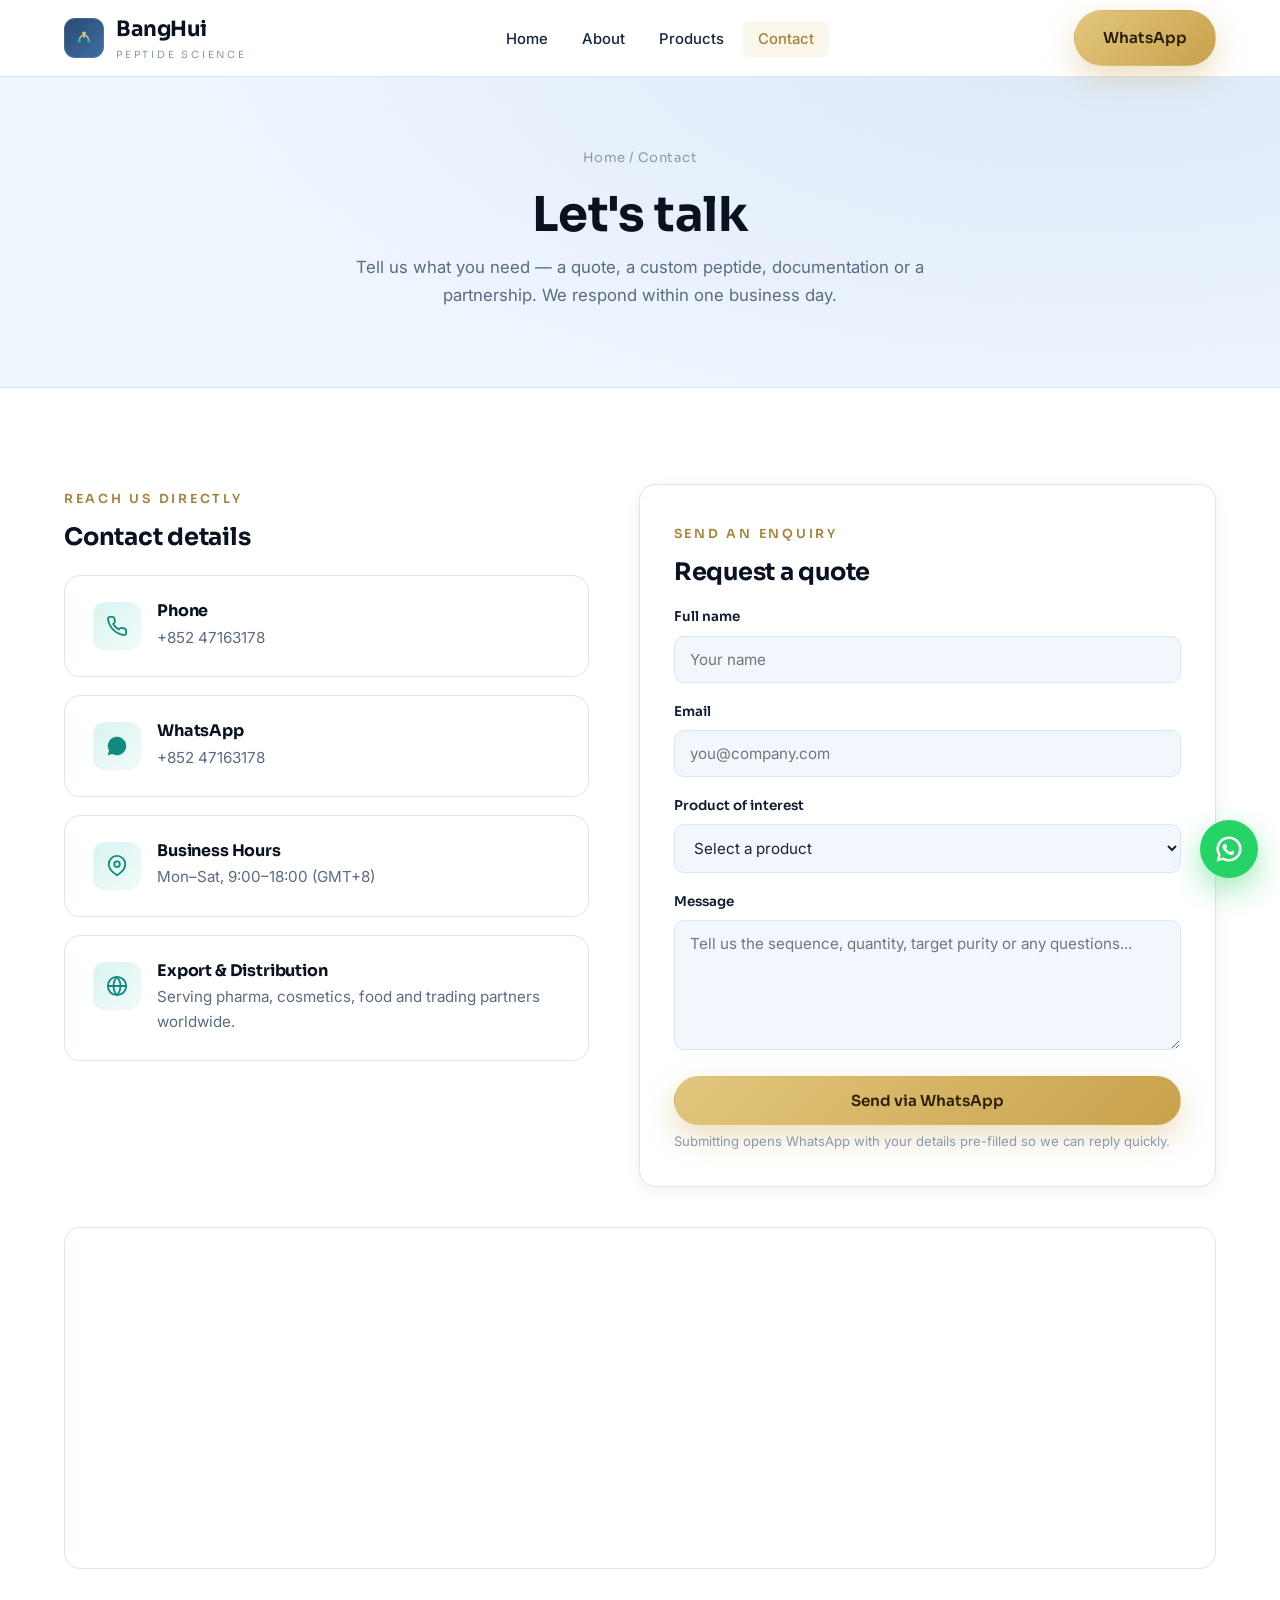
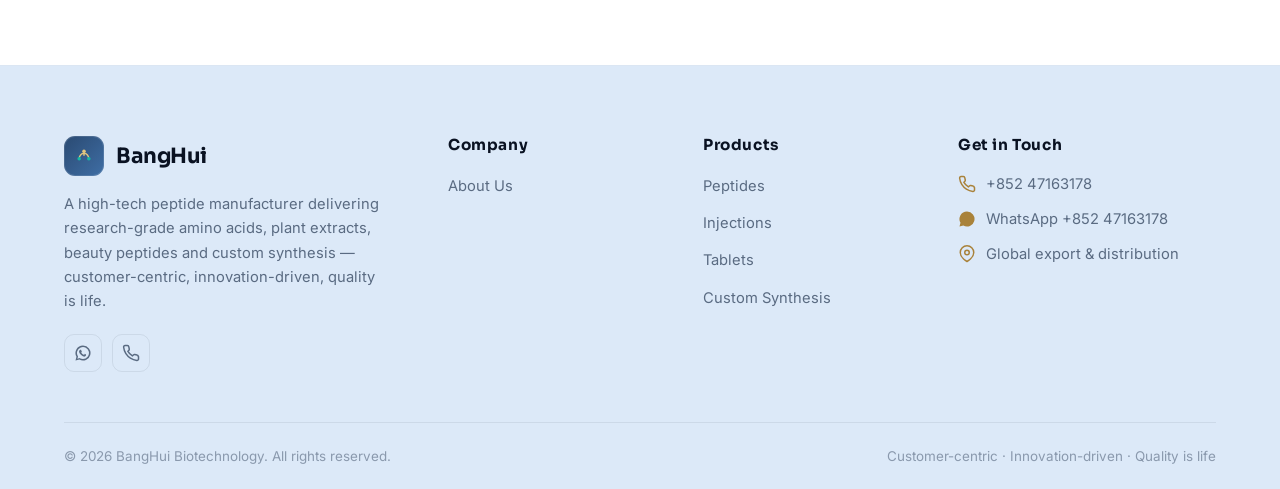
<file: contact.html>
﻿<!DOCTYPE html>
<html lang="en">
<head>
<meta charset="UTF-8" />
<meta name="viewport" content="width=device-width, initial-scale=1.0" />
<title>Contact Us &mdash; BangHui Biotechnology</title>
<meta name="description" content="Contact BangHui for quotes, custom peptide synthesis and documentation. Phone and WhatsApp: +852 47163178." />
<link rel="preconnect" href="https://fonts.googleapis.com" />
<link rel="preconnect" href="https://fonts.gstatic.com" crossorigin />
<link href="https://fonts.googleapis.com/css2?family=Inter:wght@400;500;600&family=Sora:wght@400;500;600;700&display=swap" rel="stylesheet" />
<link rel="stylesheet" href="assets/css/styles.css" />
<link rel="icon" href="data:image/svg+xml,%3Csvg xmlns='http://www.w3.org/2000/svg' viewBox='0 0 32 32'%3E%3Crect width='32' height='32' rx='8' fill='%230f1b30'/%3E%3Cpath d='M9 20c0-4 3-8 7-8m0 0c4 0 7 4 7 8m-7-8V9m0 3v3' stroke='%23e2c67e' stroke-width='2' fill='none' stroke-linecap='round'/%3E%3Ccircle cx='9' cy='20' r='2.4' fill='%2314b8a6'/%3E%3Ccircle cx='23' cy='20' r='2.4' fill='%2314b8a6'/%3E%3Ccircle cx='16' cy='9' r='2.4' fill='%23e2c67e'/%3E%3C/svg%3E" />
</head>
<body>

<header class="header">
  <div class="container">
    <nav class="nav">
      <a class="brand" href="index.html" aria-label="BangHui home">
        <span class="brand__mark">
          <svg viewBox="0 0 32 32" fill="none"><path d="M9 20c0-4 3-8 7-8m0 0c4 0 7 4 7 8m-7-8V9m0 3v3" stroke="#e2c67e" stroke-width="2" stroke-linecap="round"/><circle cx="9" cy="20" r="2.6" fill="#14b8a6"/><circle cx="23" cy="20" r="2.6" fill="#14b8a6"/><circle cx="16" cy="9" r="2.6" fill="#e2c67e"/></svg>
        </span>
        <span><span class="brand__name">BangHui</span><span class="brand__sub">Peptide Science</span></span>
      </a>
      <ul class="nav__links">
        <li><a href="index.html">Home</a></li>
        <li><a href="about.html">About</a></li>
        <li><a href="products.html">Products</a></li>
        <li><a href="contact.html" class="active">Contact</a></li>
      </ul>
      <div class="nav__cta">
        <a href="https://wa.me/85247163178" target="_blank" rel="noopener" class="btn btn-gold">WhatsApp</a>
        <button class="nav__toggle" aria-label="Toggle menu"><span></span><span></span><span></span></button>
      </div>
    </nav>
  </div>
</header>

<section class="page-hero">
  <div class="container">
    <div class="crumbs"><a href="index.html">Home</a> / Contact</div>
    <h1>Let's talk</h1>
    <p>Tell us what you need &mdash; a quote, a custom peptide, documentation or a partnership. We respond within one business day.</p>
  </div>
</section>

<section class="section">
  <div class="container">
    <div class="contact-grid">
      <div class="reveal">
        <span class="eyebrow">Reach Us Directly</span>
        <h2 style="margin-bottom:24px">Contact details</h2>

        <div class="info-card">
          <span class="ic"><svg viewBox="0 0 24 24" width="22" height="22" fill="none" stroke="currentColor" stroke-width="2"><path d="M22 16.9v3a2 2 0 0 1-2.2 2 19.8 19.8 0 0 1-8.6-3 19.5 19.5 0 0 1-6-6 19.8 19.8 0 0 1-3-8.6A2 2 0 0 1 4.1 2h3a2 2 0 0 1 2 1.7l.6 3a2 2 0 0 1-.6 1.8L7.9 9.8a16 16 0 0 0 6 6l1.3-1.2a2 2 0 0 1 1.8-.5l3 .6a2 2 0 0 1 1.7 2z"/></svg></span>
          <div><h4>Phone</h4><a href="tel:+85247163178">+852 47163178</a></div>
        </div>

        <div class="info-card">
          <span class="ic"><svg viewBox="0 0 24 24" width="22" height="22" fill="currentColor"><path d="M12 2a10 10 0 0 0-8.7 15l-1.3 5 5.1-1.3A10 10 0 1 0 12 2zm4.4 12c-.2-.1-1.4-.7-1.6-.8s-.4-.1-.5.1-.6.8-.8 1-.3.2-.5.1a6.5 6.5 0 0 1-3.2-2.8c-.2-.4.2-.4.6-1.2a.4.4 0 0 0 0-.4l-.8-1.8c-.2-.5-.4-.4-.5-.4h-.5a1 1 0 0 0-.7.3A2.8 2.8 0 0 0 6.7 10a4.9 4.9 0 0 0 1 2.6 11 11 0 0 0 4.2 3.7c1.6.7 1.9.6 2.3.5a2.4 2.4 0 0 0 1.6-1.1 2 2 0 0 0 .1-1.1c0-.1-.2-.2-.5-.3z"/></svg></span>
          <div><h4>WhatsApp</h4><a href="https://wa.me/85247163178" target="_blank" rel="noopener">+852 47163178</a></div>
        </div>

        <div class="info-card">
          <span class="ic"><svg viewBox="0 0 24 24" width="22" height="22" fill="none" stroke="currentColor" stroke-width="2"><path d="M21 10c0 7-9 12-9 12s-9-5-9-12a9 9 0 0 1 18 0z"/><circle cx="12" cy="10" r="3"/></svg></span>
          <div><h4>Business Hours</h4><p>Mon&ndash;Sat, 9:00&ndash;18:00 (GMT+8)</p></div>
        </div>

        <div class="info-card">
          <span class="ic"><svg viewBox="0 0 24 24" width="22" height="22" fill="none" stroke="currentColor" stroke-width="2"><path d="M2 12h20M12 2a15 15 0 0 1 0 20M12 2a15 15 0 0 0 0 20"/><circle cx="12" cy="12" r="10"/></svg></span>
          <div><h4>Export &amp; Distribution</h4><p>Serving pharma, cosmetics, food and trading partners worldwide.</p></div>
        </div>
      </div>

      <div class="reveal d1">
        <form class="form" data-contact-form>
          <span class="eyebrow">Send an Enquiry</span>
          <h2 style="margin-bottom:20px">Request a quote</h2>
          <div class="field">
            <label for="name">Full name</label>
            <input id="name" name="name" type="text" placeholder="Your name" required />
          </div>
          <div class="field">
            <label for="email">Email</label>
            <input id="email" name="email" type="email" placeholder="you@company.com" required />
          </div>
          <div class="field">
            <label for="product">Product of interest</label>
            <select id="product" name="product" data-product-select>
              <option value="">Select a product</option>
            </select>
          </div>
          <div class="field">
            <label for="message">Message</label>
            <textarea id="message" name="message" placeholder="Tell us the sequence, quantity, target purity or any questions..."></textarea>
          </div>
          <button type="submit" class="btn btn-gold" style="width:100%; justify-content:center">Send via WhatsApp</button>
          <p class="form-note">Submitting opens WhatsApp with your details pre-filled so we can reply quickly.</p>
          <p class="form-note" data-form-status style="display:none; color:var(--teal-dark); font-weight:600">Thank you! Your message is ready in WhatsApp.</p>
        </form>
      </div>
    </div>

    <div class="map-wrap reveal">
      <iframe title="BangHui location" loading="lazy" referrerpolicy="no-referrer-when-downgrade" src="https://www.google.com/maps?q=Shanxi%20Province%20China&output=embed"></iframe>
    </div>
  </div>
</section>

<footer class="footer">
  <div class="container">
    <div class="footer__grid">
      <div class="footer__brand">
        <a class="brand" href="index.html">
          <span class="brand__mark">
            <svg viewBox="0 0 32 32" fill="none"><path d="M9 20c0-4 3-8 7-8m0 0c4 0 7 4 7 8m-7-8V9m0 3v3" stroke="#e2c67e" stroke-width="2" stroke-linecap="round"/><circle cx="9" cy="20" r="2.6" fill="#14b8a6"/><circle cx="23" cy="20" r="2.6" fill="#14b8a6"/><circle cx="16" cy="9" r="2.6" fill="#e2c67e"/></svg>
          </span>
          <span class="brand__name">BangHui</span>
        </a>
        <p>A high-tech peptide manufacturer delivering research-grade amino acids, plant extracts, beauty peptides and custom synthesis &mdash; customer-centric, innovation-driven, quality is life.</p>
        <div class="footer__social">
          <a href="https://wa.me/85247163178" target="_blank" rel="noopener" aria-label="WhatsApp"><svg viewBox="0 0 24 24" width="18" height="18" fill="currentColor"><path d="M12 2a10 10 0 0 0-8.7 15l-1.3 5 5.1-1.3A10 10 0 1 0 12 2zm0 18a8 8 0 0 1-4.1-1.1l-.3-.2-3 .8.8-2.9-.2-.3A8 8 0 1 1 12 20zm4.4-6c-.2-.1-1.4-.7-1.6-.8s-.4-.1-.5.1-.6.8-.8 1-.3.2-.5.1a6.5 6.5 0 0 1-3.2-2.8c-.2-.4.2-.4.6-1.2a.4.4 0 0 0 0-.4l-.8-1.8c-.2-.5-.4-.4-.5-.4h-.5a1 1 0 0 0-.7.3A2.8 2.8 0 0 0 6.7 10a4.9 4.9 0 0 0 1 2.6 11 11 0 0 0 4.2 3.7c1.6.7 1.9.6 2.3.5a2.4 2.4 0 0 0 1.6-1.1 2 2 0 0 0 .1-1.1c0-.1-.2-.2-.5-.3z"/></svg></a>
          <a href="tel:+85247163178" aria-label="Phone"><svg viewBox="0 0 24 24" width="18" height="18" fill="none" stroke="currentColor" stroke-width="2"><path d="M22 16.9v3a2 2 0 0 1-2.2 2 19.8 19.8 0 0 1-8.6-3 19.5 19.5 0 0 1-6-6 19.8 19.8 0 0 1-3-8.6A2 2 0 0 1 4.1 2h3a2 2 0 0 1 2 1.7l.6 3a2 2 0 0 1-.6 1.8L7.9 9.8a16 16 0 0 0 6 6l1.3-1.2a2 2 0 0 1 1.8-.5l3 .6a2 2 0 0 1 1.7 2z"/></svg></a>
        </div>
      </div>
      <div>
        <h4>Company</h4>
        <ul>
          <li><a href="about.html">About Us</a></li>
        </ul>
      </div>
      <div>
        <h4>Products</h4>
        <ul>
          <li><a href="products.html">Peptides</a></li>
          <li><a href="products.html">Injections</a></li>
          <li><a href="products.html">Tablets</a></li>
          <li><a href="products.html">Custom Synthesis</a></li>
        </ul>
      </div>
      <div>
        <h4>Get in Touch</h4>
        <ul class="footer__contact">
          <li><svg viewBox="0 0 24 24" fill="none" stroke="currentColor" stroke-width="2"><path d="M22 16.9v3a2 2 0 0 1-2.2 2 19.8 19.8 0 0 1-8.6-3 19.5 19.5 0 0 1-6-6 19.8 19.8 0 0 1-3-8.6A2 2 0 0 1 4.1 2h3a2 2 0 0 1 2 1.7l.6 3a2 2 0 0 1-.6 1.8L7.9 9.8a16 16 0 0 0 6 6l1.3-1.2a2 2 0 0 1 1.8-.5l3 .6a2 2 0 0 1 1.7 2z"/></svg> <a href="tel:+85247163178">+852 47163178</a></li>
          <li><svg viewBox="0 0 24 24" fill="currentColor"><path d="M12 2a10 10 0 0 0-8.7 15l-1.3 5 5.1-1.3A10 10 0 1 0 12 2z"/></svg> <a href="https://wa.me/85247163178" target="_blank" rel="noopener">WhatsApp +852 47163178</a></li>
          <li><svg viewBox="0 0 24 24" fill="none" stroke="currentColor" stroke-width="2"><path d="M21 10c0 7-9 12-9 12s-9-5-9-12a9 9 0 0 1 18 0z"/><circle cx="12" cy="10" r="3"/></svg> Global export &amp; distribution</li>
        </ul>
      </div>
    </div>
    <div class="footer__bottom">
      <span>&copy; <span data-year>2025</span> BangHui Biotechnology. All rights reserved.</span>
      <span>Customer-centric &middot; Innovation-driven &middot; Quality is life</span>
    </div>
  </div>
</footer>

<a class="wa-float" href="https://wa.me/85247163178" target="_blank" rel="noopener" aria-label="Chat on WhatsApp">
  <svg viewBox="0 0 24 24"><path d="M12 2a10 10 0 0 0-8.7 15l-1.3 5 5.1-1.3A10 10 0 1 0 12 2zm0 18a8 8 0 0 1-4.1-1.1l-.3-.2-3 .8.8-2.9-.2-.3A8 8 0 1 1 12 20zm4.4-6c-.2-.1-1.4-.7-1.6-.8s-.4-.1-.5.1-.6.8-.8 1-.3.2-.5.1a6.5 6.5 0 0 1-3.2-2.8c-.2-.4.2-.4.6-1.2a.4.4 0 0 0 0-.4l-.8-1.8c-.2-.5-.4-.4-.5-.4h-.5a1 1 0 0 0-.7.3A2.8 2.8 0 0 0 6.7 10a4.9 4.9 0 0 0 1 2.6 11 11 0 0 0 4.2 3.7c1.6.7 1.9.6 2.3.5a2.4 2.4 0 0 0 1.6-1.1 2 2 0 0 0 .1-1.1c0-.1-.2-.2-.5-.3z"/></svg>
</a>
<script src="assets/js/products.js"></script>
<script src="assets/js/main.js"></script>
</body>
</html>
</file>
<file: assets/css/styles.css>
﻿/* ==========================================================================
   BangHui - Premium Peptide Manufacturer
   Global stylesheet (light-blue theme)
   ========================================================================== */

:root {
  --navy-900: #0a1222;
  --navy-800: #0f1b30;
  --navy-700: #16263f;
  --navy-600: #1e3350;
  --ink: #1a2233;
  --slate: #5a6b82;
  --slate-light: #8a99ad;
  --line: #dbe6f3;
  --bg: #ffffff;
  --bg-soft: #f2f7fd;
  --bg-softer: #e9f1fb;

  /* light-blue palette */
  --sky-1: #eef5fd;
  --sky-2: #dce9f8;
  --sky-3: #cfe0f5;
  --sky-line: rgba(15, 27, 48, .08);

  --gold: #c9a24b;
  --gold-light: #e2c67e;
  --gold-dark: #a9823a;
  --teal: #14b8a6;
  --teal-dark: #0f8c7f;

  --radius: 16px;
  --radius-sm: 10px;
  --radius-lg: 26px;
  --shadow-sm: 0 4px 16px rgba(15, 27, 48, .06);
  --shadow: 0 18px 46px rgba(15, 27, 48, .10);
  --shadow-lg: 0 30px 70px rgba(30, 51, 80, .18);
  --maxw: 1200px;
  --ease: cubic-bezier(.22, .61, .36, 1);

  --font-head: "Sora", "Segoe UI", system-ui, sans-serif;
  --font-body: "Inter", "Segoe UI", system-ui, sans-serif;
}

* { box-sizing: border-box; }

html { scroll-behavior: smooth; }

body {
  margin: 0;
  font-family: var(--font-body);
  color: var(--ink);
  background: var(--bg);
  line-height: 1.65;
  -webkit-font-smoothing: antialiased;
  text-rendering: optimizeLegibility;
}

img { max-width: 100%; display: block; }
a { color: inherit; text-decoration: none; }

h1, h2, h3, h4 {
  font-family: var(--font-head);
  color: var(--navy-900);
  line-height: 1.15;
  font-weight: 700;
  margin: 0 0 .5em;
  letter-spacing: -.01em;
}

p { margin: 0 0 1em; color: var(--slate); }

.container {
  width: 100%;
  max-width: var(--maxw);
  margin: 0 auto;
  padding: 0 24px;
}

.section { padding: 96px 0; }
.section--soft { background: var(--bg-soft); }
.section--dark { background: linear-gradient(180deg, var(--sky-1), var(--sky-2)); color: var(--slate); }
.section--dark h2, .section--dark h3 { color: var(--navy-900); }

/* ---------- Utility ---------- */
.eyebrow {
  display: inline-block;
  font-family: var(--font-head);
  font-size: .78rem;
  font-weight: 600;
  letter-spacing: .22em;
  text-transform: uppercase;
  color: var(--gold-dark);
  margin-bottom: 14px;
}
.section--dark .eyebrow { color: var(--gold-dark); }

.section-head { max-width: 720px; margin: 0 auto 56px; text-align: center; }
.section-head.left { margin-left: 0; text-align: left; }
.section-head h2 { font-size: clamp(1.8rem, 3.4vw, 2.7rem); }
.section-head p { font-size: 1.05rem; }

.btn {
  display: inline-flex;
  align-items: center;
  gap: 10px;
  padding: 14px 28px;
  border-radius: 999px;
  font-family: var(--font-head);
  font-weight: 600;
  font-size: .95rem;
  border: 1px solid transparent;
  cursor: pointer;
  transition: transform .25s var(--ease), box-shadow .25s var(--ease), background .25s;
}
.btn:hover { transform: translateY(-2px); }
.btn-gold {
  background: linear-gradient(135deg, var(--gold-light), var(--gold));
  color: #2a1e05;
  box-shadow: 0 12px 30px rgba(201, 162, 75, .35);
}
.btn-gold:hover { box-shadow: 0 16px 40px rgba(201, 162, 75, .5); }
.btn-ghost {
  background: rgba(255, 255, 255, .65);
  border-color: rgba(15, 27, 48, .16);
  color: var(--navy-900);
  backdrop-filter: blur(4px);
}
.btn-ghost:hover { background: #fff; border-color: var(--gold); color: var(--gold-dark); }
.btn-outline {
  background: #fff;
  border-color: var(--line);
  color: var(--navy-900);
  box-shadow: var(--shadow-sm);
}
.btn-outline:hover { border-color: var(--gold); color: var(--gold-dark); }

/* ==========================================================================
   Header
   ========================================================================== */
.header {
  position: sticky;
  top: 0;
  z-index: 100;
  background: rgba(255, 255, 255, .82);
  backdrop-filter: saturate(160%) blur(14px);
  border-bottom: 1px solid var(--line);
  transition: box-shadow .3s;
}
.header.scrolled { box-shadow: var(--shadow-sm); }
.nav {
  display: flex;
  align-items: center;
  justify-content: space-between;
  height: 76px;
}
.brand { display: flex; align-items: center; gap: 12px; }
.brand__mark {
  width: 40px; height: 40px;
  border-radius: 11px;
  background: linear-gradient(135deg, #2a4a72, #3f6ea5);
  display: grid; place-items: center;
  box-shadow: inset 0 0 0 1px rgba(255,255,255,.12);
  position: relative;
}
.brand__mark svg { width: 22px; height: 22px; }
.brand__name {
  font-family: var(--font-head);
  font-weight: 700;
  font-size: 1.32rem;
  color: var(--navy-900);
  letter-spacing: -.02em;
}
.brand__name b { color: var(--gold-dark); font-weight: 700; }
.brand__sub { display: block; font-size: .62rem; letter-spacing: .28em; color: var(--slate-light); text-transform: uppercase; font-family: var(--font-head); }

.nav__links { display: flex; align-items: center; gap: 4px; list-style: none; margin: 0; padding: 0; }
.nav__links a {
  padding: 9px 15px;
  border-radius: 8px;
  font-size: .93rem;
  font-weight: 500;
  color: var(--navy-700);
  transition: color .2s, background .2s;
}
.nav__links a:hover { color: var(--gold-dark); }
.nav__links a.active { color: var(--gold-dark); background: rgba(201,162,75,.1); }

.nav__cta { display: flex; align-items: center; gap: 14px; }
.nav__toggle {
  display: none;
  width: 44px; height: 44px;
  border: 1px solid var(--line);
  border-radius: 10px;
  background: #fff;
  cursor: pointer;
  flex-direction: column;
  gap: 5px;
  align-items: center;
  justify-content: center;
}
.nav__toggle span { width: 20px; height: 2px; background: var(--navy-800); border-radius: 2px; transition: .3s; }
.nav.open .nav__toggle span:nth-child(1) { transform: translateY(7px) rotate(45deg); }
.nav.open .nav__toggle span:nth-child(2) { opacity: 0; }
.nav.open .nav__toggle span:nth-child(3) { transform: translateY(-7px) rotate(-45deg); }

/* ==========================================================================
   Hero
   ========================================================================== */
.hero {
  position: relative;
  background: radial-gradient(1200px 620px at 80% -10%, var(--sky-2) 0%, var(--sky-1) 60%);
  color: var(--ink);
  overflow: hidden;
  border-bottom: 1px solid var(--line);
}
.hero__grid {
  display: grid;
  grid-template-columns: 1.05fr .95fr;
  align-items: center;
  gap: 48px;
  padding: 92px 0 100px;
}
.hero__badge {
  display: inline-flex; align-items: center; gap: 8px;
  padding: 7px 14px;
  border-radius: 999px;
  background: rgba(201,162,75,.14);
  border: 1px solid rgba(201,162,75,.4);
  color: var(--gold-dark);
  font-size: .78rem; font-weight: 600; letter-spacing: .08em;
  font-family: var(--font-head);
  margin-bottom: 22px;
}
.hero__badge .dot { width: 7px; height: 7px; border-radius: 50%; background: var(--teal); box-shadow: 0 0 0 4px rgba(20,184,166,.25); }
.hero h1 {
  color: var(--navy-900);
  font-size: clamp(2.3rem, 4.6vw, 3.8rem);
  line-height: 1.06;
  margin-bottom: 20px;
}
.hero h1 .accent {
  background: linear-gradient(120deg, var(--gold), var(--gold-dark));
  -webkit-background-clip: text; background-clip: text; color: transparent;
}
.hero p.lead { font-size: 1.12rem; color: var(--slate); max-width: 540px; margin-bottom: 32px; }
.hero__actions { display: flex; gap: 16px; flex-wrap: wrap; }
.hero__stats { display: flex; gap: 38px; margin-top: 46px; flex-wrap: wrap; }
.hero__stat .num { font-family: var(--font-head); font-weight: 700; font-size: 1.9rem; color: var(--navy-900); }
.hero__stat .num b { color: var(--gold-dark); }
.hero__stat .lbl { font-size: .82rem; color: var(--slate-light); letter-spacing: .04em; }

.hero__visual { position: relative; }
.hero__visual img {
  border-radius: var(--radius-lg);
  box-shadow: var(--shadow-lg);
  border: 1px solid rgba(15,27,48,.06);
}
.hero__float {
  position: absolute;
  background: rgba(255,255,255,.95);
  border-radius: 14px;
  padding: 14px 18px;
  box-shadow: var(--shadow);
  display: flex; align-items: center; gap: 12px;
  backdrop-filter: blur(4px);
}
.hero__float .ic { width: 40px; height: 40px; border-radius: 10px; display: grid; place-items: center; color: #fff; }
.hero__float small { display: block; color: var(--slate); font-size: .74rem; }
.hero__float strong { font-family: var(--font-head); color: var(--navy-900); font-size: .96rem; }
.hero__float--tl { top: 26px; left: -26px; }
.hero__float--br { bottom: 30px; right: -22px; }

.hero__wave { display: block; width: 100%; height: auto; margin-bottom: -8px; }

/* ==========================================================================
   Trust bar
   ========================================================================== */
.trust {
  border-bottom: 1px solid var(--line);
  background: #fff;
}
.trust__row {
  display: grid;
  grid-template-columns: repeat(4, 1fr);
  gap: 30px;
  padding: 40px 0;
}
.trust__item { text-align: center; }
.trust__item .k { font-family: var(--font-head); font-size: 2.1rem; font-weight: 700; color: var(--navy-900); }
.trust__item .k span { color: var(--gold-dark); }
.trust__item .v { font-size: .9rem; color: var(--slate); letter-spacing: .04em; }

/* ==========================================================================
   Feature cards
   ========================================================================== */
.grid { display: grid; gap: 26px; }
.grid-2 { grid-template-columns: repeat(2, 1fr); }
.grid-3 { grid-template-columns: repeat(3, 1fr); }
.grid-4 { grid-template-columns: repeat(4, 1fr); }

.card {
  background: #fff;
  border: 1px solid var(--line);
  border-radius: var(--radius);
  padding: 34px 30px;
  transition: transform .3s var(--ease), box-shadow .3s var(--ease), border-color .3s;
}
.card:hover { transform: translateY(-6px); box-shadow: var(--shadow); border-color: rgba(201,162,75,.35); }
.card__ic {
  width: 56px; height: 56px; border-radius: 14px;
  display: grid; place-items: center;
  background: linear-gradient(135deg, rgba(201,162,75,.14), rgba(201,162,75,.05));
  color: var(--gold-dark);
  margin-bottom: 20px;
}
.card__ic svg { width: 26px; height: 26px; }
.card h3 { font-size: 1.2rem; margin-bottom: 8px; }
.card p { font-size: .95rem; margin: 0; }

/* dark-section cards (now on light-blue) */
.section--dark .card { background: #fff; border-color: var(--line); box-shadow: var(--shadow-sm); }
.section--dark .card h3 { color: var(--navy-900); }
.section--dark .card p { color: var(--slate); }

/* ==========================================================================
   Split / about
   ========================================================================== */
.split { display: grid; grid-template-columns: 1fr 1fr; gap: 60px; align-items: center; }
.split__media img { border-radius: var(--radius); box-shadow: var(--shadow); }
.split__media { position: relative; }
.badge-float {
  position: absolute; right: -18px; bottom: -22px;
  background: #fff; color: var(--navy-900);
  padding: 20px 24px; border-radius: var(--radius-sm);
  box-shadow: var(--shadow-lg);
  border: 1px solid var(--line);
  text-align: center;
}
.badge-float .n { font-family: var(--font-head); font-size: 1.8rem; font-weight: 700; color: var(--gold-dark); line-height: 1; }
.badge-float .t { font-size: .74rem; letter-spacing: .06em; color: var(--slate); }

.ticks { list-style: none; padding: 0; margin: 22px 0 30px; display: grid; gap: 14px; }
.ticks li { display: flex; gap: 12px; align-items: flex-start; color: var(--ink); font-size: .98rem; }
.ticks li svg { flex: none; width: 22px; height: 22px; color: var(--teal); margin-top: 2px; }

/* ==========================================================================
   Products
   ========================================================================== */
.pcard {
  background: #fff;
  border: 1px solid var(--line);
  border-radius: var(--radius);
  overflow: hidden;
  transition: transform .3s var(--ease), box-shadow .3s var(--ease);
}
.pcard:hover { transform: translateY(-6px); box-shadow: var(--shadow); }
.pcard__img { aspect-ratio: 4/3; overflow: hidden; background: #fff; position: relative; }
.pcard__img img { width: 100%; height: 100%; object-fit: contain; padding: 12px; transition: transform .5s var(--ease); }
.pcard:hover .pcard__img img { transform: scale(1.04); }
.pcard__label {
  position: absolute; left: 0; right: 0; bottom: 0;
  padding: 28px 16px 12px;
  background: linear-gradient(transparent, rgba(10, 18, 34, .82));
  color: #fff;
  font-family: var(--font-head);
  font-weight: 600;
  font-size: .92rem;
  letter-spacing: .02em;
  text-align: center;
}
.split__media .img-caption,
.hero__visual .img-caption {
  margin-top: 10px;
  text-align: center;
  font-family: var(--font-head);
  font-weight: 600;
  font-size: .95rem;
  color: var(--navy-800);
}
.ncard__label {
  position: absolute; left: 0; right: 0; bottom: 0;
  padding: 24px 14px 10px;
  background: linear-gradient(transparent, rgba(10, 18, 34, .78));
  color: #fff;
  font-family: var(--font-head);
  font-weight: 600;
  font-size: .88rem;
  text-align: center;
}
.ncard__img { position: relative; background: #fff; }
.ncard__img img { object-fit: contain; padding: 10px; background: #fff; }
.split__media img { background: #fff; object-fit: contain; padding: 10px; }
.hero__visual img { object-fit: contain; background: #fff; padding: 14px; }
.pcard__body { padding: 24px 26px 28px; }
.pcard__tag { font-size: .72rem; letter-spacing: .14em; text-transform: uppercase; color: var(--gold-dark); font-weight: 600; font-family: var(--font-head); }
.pcard h3 { font-size: 1.22rem; margin: 6px 0 8px; }
.pcard p { font-size: .93rem; margin-bottom: 16px; }
.pcard__link { display: inline-flex; align-items: center; gap: 7px; font-family: var(--font-head); font-weight: 600; font-size: .9rem; color: var(--navy-900); transition: gap .25s, color .25s; }
.pcard__link:hover { gap: 12px; color: var(--gold-dark); }
.pcard--featured { border-color: rgba(201, 162, 75, .45); box-shadow: 0 8px 32px rgba(201, 162, 75, .12); }
.pcard--featured:hover { box-shadow: 0 14px 40px rgba(201, 162, 75, .2); }
.pcard__badge {
  position: absolute; top: 14px; left: 14px; z-index: 2;
  padding: 5px 12px; border-radius: 999px;
  background: linear-gradient(135deg, #c9a24b, #a9823a);
  color: #fff; font-family: var(--font-head); font-weight: 600;
  font-size: .72rem; letter-spacing: .08em; text-transform: uppercase;
}

.spotlight-grid { display: grid; grid-template-columns: repeat(2, 1fr); gap: 28px; }
.spotlight {
  display: grid; grid-template-columns: 1.1fr 1fr; gap: 0;
  background: #fff; border: 1px solid var(--line); border-radius: var(--radius);
  overflow: hidden; text-decoration: none; color: inherit;
  transition: transform .3s var(--ease), box-shadow .3s var(--ease);
  box-shadow: var(--shadow-sm);
}
.spotlight:hover { transform: translateY(-4px); box-shadow: var(--shadow); }
.spotlight__img { background: #fff; display: flex; align-items: center; justify-content: center; padding: 20px; }
.spotlight__img img { width: 100%; max-height: 280px; object-fit: contain; }
.spotlight__copy { padding: 36px 32px; display: flex; flex-direction: column; justify-content: center; }
.spotlight__tag { font-size: .72rem; letter-spacing: .14em; text-transform: uppercase; color: var(--gold-dark); font-weight: 600; font-family: var(--font-head); }
.spotlight h3 { font-size: 1.5rem; margin: 8px 0 12px; color: var(--navy-900); }
.spotlight p { font-size: .95rem; margin-bottom: 18px; }
.spotlight__cta { font-family: var(--font-head); font-weight: 600; font-size: .92rem; color: var(--navy-900); }
.spotlight:hover .spotlight__cta { color: var(--gold-dark); }
@media (max-width: 900px) {
  .spotlight-grid { grid-template-columns: 1fr; }
  .spotlight { grid-template-columns: 1fr; }
  .spotlight__copy { padding: 24px 26px 28px; }
}

/* ==========================================================================
   Steps / process
   ========================================================================== */
.steps { counter-reset: step; display: grid; grid-template-columns: repeat(4, 1fr); gap: 24px; }
.step {
  position: relative;
  padding: 32px 26px;
  border-radius: var(--radius);
  background: #fff;
  border: 1px solid var(--line);
  box-shadow: var(--shadow-sm);
}
.step::before {
  counter-increment: step; content: "0" counter(step);
  font-family: var(--font-head); font-weight: 700; font-size: 2.4rem;
  color: rgba(201,162,75,.5); display: block; margin-bottom: 12px;
}
.step h3 { color: var(--navy-900); font-size: 1.1rem; }
.step p { color: var(--slate); font-size: .92rem; margin: 0; }

/* ==========================================================================
   CTA band
   ========================================================================== */
.cta {
  position: relative;
  background: linear-gradient(rgba(238,245,253,.82), rgba(220,233,248,.9)), var(--cta-bg) center/cover;
  color: var(--ink);
  border: 1px solid var(--line);
  border-radius: var(--radius-lg);
  padding: 68px 56px;
  overflow: hidden;
  text-align: center;
}
.cta h2 { color: var(--navy-900); font-size: clamp(1.7rem, 3vw, 2.5rem); }
.cta p { color: var(--slate); max-width: 620px; margin: 0 auto 28px; font-size: 1.05rem; }
.cta__actions { display: flex; gap: 16px; justify-content: center; flex-wrap: wrap; }

/* ==========================================================================
   News
   ========================================================================== */
.ncard {
  background: #fff; border: 1px solid var(--line); border-radius: var(--radius);
  overflow: hidden; transition: transform .3s var(--ease), box-shadow .3s var(--ease);
  display: flex; flex-direction: column;
}
.ncard:hover { transform: translateY(-5px); box-shadow: var(--shadow); }
.ncard__img { aspect-ratio: 16/10; overflow: hidden; }
.ncard__img img { width: 100%; height: 100%; object-fit: cover; transition: transform .5s var(--ease); }
.ncard:hover .ncard__img img { transform: scale(1.05); }
.ncard__body { padding: 24px 26px 26px; flex: 1; display: flex; flex-direction: column; }
.ncard__date { font-size: .78rem; color: var(--gold-dark); font-weight: 600; letter-spacing: .06em; font-family: var(--font-head); }
.ncard h3 { font-size: 1.12rem; margin: 8px 0 10px; }
.ncard p { font-size: .92rem; margin-bottom: 16px; }
.ncard__link { margin-top: auto; font-family: var(--font-head); font-weight: 600; font-size: .88rem; color: var(--navy-900); display: inline-flex; gap: 7px; }
.ncard:hover .ncard__link { color: var(--gold-dark); }

/* ==========================================================================
   Page hero (inner pages)
   ========================================================================== */
.page-hero {
  background: radial-gradient(900px 420px at 85% -20%, var(--sky-2), var(--sky-1));
  color: var(--ink);
  padding: 70px 0 78px;
  text-align: center;
  border-bottom: 1px solid var(--line);
}
.page-hero h1 { color: var(--navy-900); font-size: clamp(2rem, 4vw, 3rem); margin-bottom: 12px; }
.page-hero p { color: var(--slate); max-width: 620px; margin: 0 auto; font-size: 1.05rem; }
.crumbs { font-size: .82rem; color: var(--slate-light); margin-bottom: 18px; font-family: var(--font-head); letter-spacing: .04em; }
.crumbs a:hover { color: var(--gold-dark); }

/* ==========================================================================
   Contact
   ========================================================================== */
.contact-grid { display: grid; grid-template-columns: 1fr 1.1fr; gap: 50px; align-items: start; }
.info-card {
  background: #fff; border: 1px solid var(--line); border-radius: var(--radius);
  padding: 26px 28px; display: flex; gap: 16px; align-items: flex-start; margin-bottom: 18px;
  transition: border-color .3s, transform .3s;
}
.info-card:hover { border-color: rgba(201,162,75,.4); transform: translateY(-3px); }
.info-card .ic { width: 48px; height: 48px; flex: none; border-radius: 12px; display: grid; place-items: center; background: linear-gradient(135deg, rgba(20,184,166,.16), rgba(20,184,166,.06)); color: var(--teal-dark); }
.info-card h4 { margin: 0 0 3px; font-size: 1rem; }
.info-card a, .info-card p { color: var(--slate); font-size: .95rem; margin: 0; }
.info-card a:hover { color: var(--gold-dark); }

.form {
  background: #fff; border: 1px solid var(--line); border-radius: var(--radius);
  padding: 34px; box-shadow: var(--shadow-sm);
}
.field { margin-bottom: 18px; }
.field label { display: block; font-size: .84rem; font-weight: 600; color: var(--navy-800); margin-bottom: 7px; font-family: var(--font-head); }
.field input, .field textarea, .field select {
  width: 100%; padding: 13px 15px; border: 1px solid var(--line); border-radius: 10px;
  font-family: var(--font-body); font-size: .95rem; color: var(--ink); background: var(--bg-soft);
  transition: border-color .2s, box-shadow .2s, background .2s;
}
.field input:focus, .field textarea:focus, .field select:focus {
  outline: none; border-color: var(--gold); background: #fff; box-shadow: 0 0 0 3px rgba(201,162,75,.15);
}
.field textarea { resize: vertical; min-height: 130px; }
.form-note { font-size: .82rem; color: var(--slate-light); margin: 6px 0 0; }

.map-wrap { border-radius: var(--radius); overflow: hidden; border: 1px solid var(--line); margin-top: 40px; }
.map-wrap iframe { width: 100%; height: 340px; border: 0; display: block; filter: grayscale(.15) contrast(1.03); }

/* ==========================================================================
   Footer
   ========================================================================== */
.footer { background: var(--sky-2); color: var(--slate); padding: 70px 0 0; border-top: 1px solid var(--line); }
.footer__grid { display: grid; grid-template-columns: 1.6fr 1fr 1fr 1.2fr; gap: 40px; padding-bottom: 50px; }
.footer h4 { color: var(--navy-900); font-size: .95rem; letter-spacing: .04em; margin-bottom: 18px; }
.footer ul { list-style: none; padding: 0; margin: 0; display: grid; gap: 11px; }
.footer a { font-size: .92rem; color: var(--slate); transition: color .2s; }
.footer a:hover { color: var(--gold-dark); }
.footer__brand .brand__name { color: var(--navy-900); }
.footer__brand .brand__name b { color: var(--gold-dark); }
.footer__brand p { font-size: .92rem; color: var(--slate); margin: 16px 0 20px; max-width: 320px; }
.footer__contact { display: grid; gap: 12px; }
.footer__contact li { display: flex; gap: 10px; align-items: center; font-size: .92rem; color: var(--slate); }
.footer__contact svg { width: 18px; height: 18px; color: var(--gold-dark); flex: none; }
.footer__bottom { border-top: 1px solid var(--sky-line); padding: 22px 0; display: flex; justify-content: space-between; gap: 14px; flex-wrap: wrap; font-size: .84rem; color: var(--slate-light); }
.footer__social { display: flex; gap: 10px; }
.footer__social a { width: 38px; height: 38px; border-radius: 10px; border: 1px solid var(--sky-line); display: grid; place-items: center; color: var(--slate); transition: .25s; }
.footer__social a:hover { background: var(--gold); color: #2a1e05; border-color: var(--gold); }

/* ==========================================================================
   WhatsApp floating button
   ========================================================================== */
.wa-float {
  position: fixed; right: 22px; bottom: 22px; z-index: 90;
  width: 58px; height: 58px; border-radius: 50%;
  background: #25d366; display: grid; place-items: center;
  box-shadow: 0 12px 30px rgba(37,211,102,.45);
  transition: transform .25s var(--ease);
}
.wa-float:hover { transform: scale(1.08); }
.wa-float svg { width: 30px; height: 30px; fill: #fff; }

/* ==========================================================================
   Reveal animation
   ========================================================================== */
.reveal { opacity: 0; transform: translateY(26px); transition: opacity .7s var(--ease), transform .7s var(--ease); }
.reveal.in { opacity: 1; transform: none; }
.reveal.d1 { transition-delay: .08s; }
.reveal.d2 { transition-delay: .16s; }
.reveal.d3 { transition-delay: .24s; }

/* ==========================================================================
   Responsive
   ========================================================================== */
@media (max-width: 980px) {
  .hero__grid { grid-template-columns: 1fr; gap: 40px; padding: 64px 0 80px; }
  .hero__visual { max-width: 520px; }
  .split { grid-template-columns: 1fr; gap: 40px; }
  .contact-grid { grid-template-columns: 1fr; gap: 34px; }
  .footer__grid { grid-template-columns: 1fr 1fr; gap: 34px; }
  .steps { grid-template-columns: repeat(2, 1fr); }
}

@media (max-width: 760px) {
  .section { padding: 68px 0; }
  .nav__links {
    position: fixed; inset: 76px 0 auto 0;
    flex-direction: column; align-items: stretch; gap: 2px;
    background: #fff; padding: 16px 20px 26px;
    border-bottom: 1px solid var(--line);
    box-shadow: var(--shadow);
    transform: translateY(-140%); transition: transform .35s var(--ease); z-index: 99;
  }
  .nav.open .nav__links { transform: none; }
  .nav__links a { padding: 13px 12px; border-radius: 10px; font-size: 1rem; }
  .nav__toggle { display: flex; }
  .nav__cta .btn { display: none; }
  .grid-2, .grid-3, .grid-4 { grid-template-columns: 1fr; }
  .trust__row { grid-template-columns: 1fr 1fr; gap: 26px; }
  .cta { padding: 48px 26px; }
  .badge-float { right: 12px; bottom: -16px; }
  .hero__float--tl { left: 0; }
  .hero__float--br { right: 0; }
}

@media (max-width: 480px) {
  .footer__grid { grid-template-columns: 1fr; }
  .steps { grid-template-columns: 1fr; }
  .hero__float { display: none; }
}
</file>
